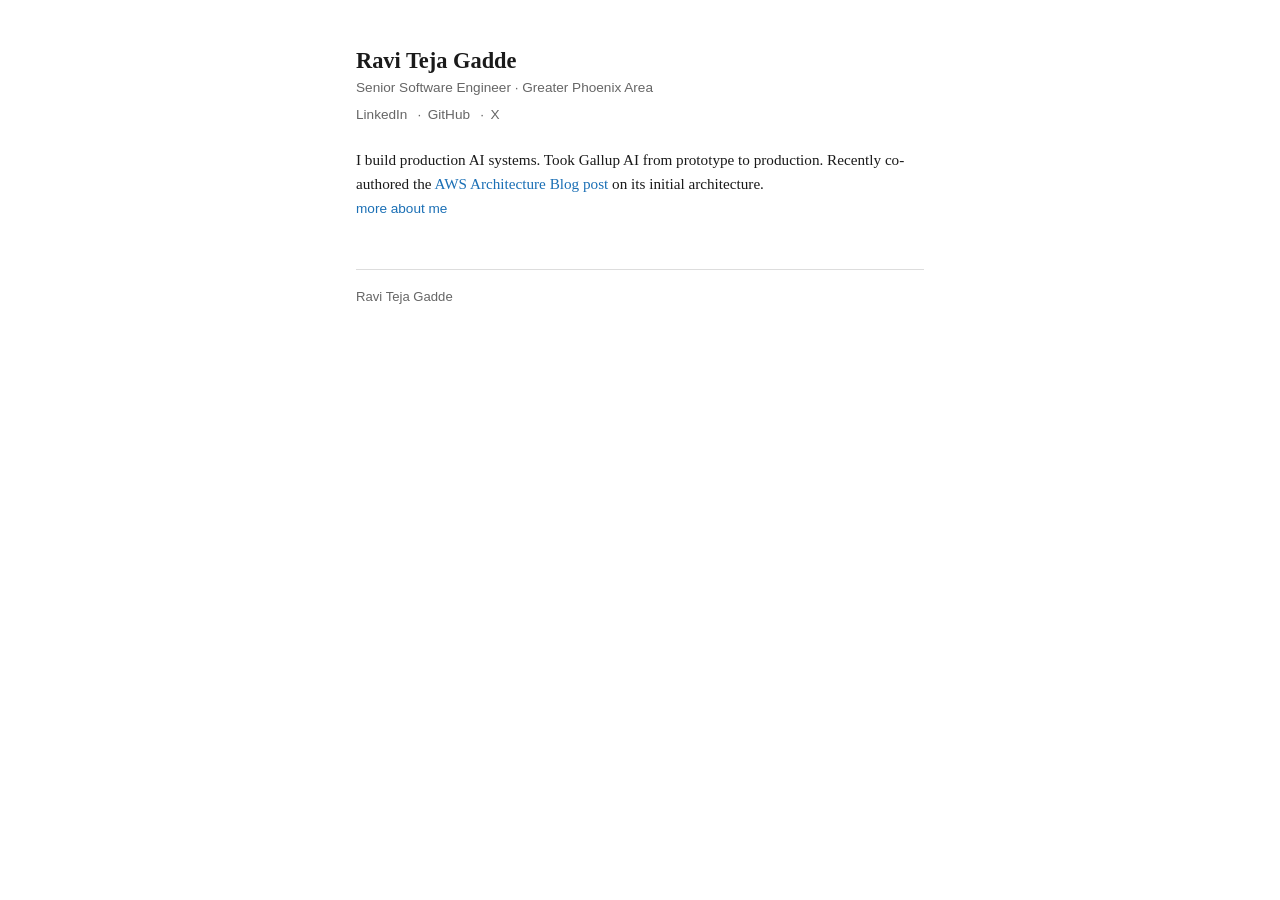
<file: index.html>
<!doctype html>
<html lang="en">
<head>
  <meta charset="utf-8">
  <meta name="viewport" content="width=device-width, initial-scale=1">
  <title>Ravi Teja Gadde</title>
  <meta name="description" content="Ravi Teja Gadde writes about building AI systems in production: agents, retrieval, and evaluation.">
  <meta name="author" content="Ravi Teja Gadde">
  <link rel="stylesheet" href="style.css">
  <script type="application/ld+json">
  {
    "@context": "https://schema.org",
    "@type": "Blog",
    "name": "Ravi Teja Gadde",
    "description": "Writing about building AI systems in production: agents, retrieval, and evaluation.",
    "url": "https://raviteja-gadde.github.io",
    "author": {
      "@type": "Person",
      "name": "Ravi Teja Gadde",
      "url": "https://raviteja-gadde.github.io",
      "sameAs": [
        "https://www.linkedin.com/in/raviteja-gadde/",
        "https://github.com/raviteja-gadde",
        "https://x.com/ravi_gadde7"
      ]
    }
  }
  </script>
</head>
<body>
<div class="page">
  <header class="site-header">
    <h1>Ravi Teja Gadde</h1>
    <p class="tagline">Senior Software Engineer · Greater Phoenix Area</p>
    <nav class="social" aria-label="Social links">
      <a href="https://www.linkedin.com/in/raviteja-gadde/">LinkedIn</a>
      <a href="https://github.com/raviteja-gadde">GitHub</a>
      <a href="https://x.com/ravi_gadde7">X</a>
    </nav>
  </header>

  <section class="about" aria-label="About">
    <p>I build production AI systems. Took Gallup AI from prototype to production. Recently co-authored the <a href="https://aws.amazon.com/blogs/architecture/gallup-delivers-real-time-workplace-coaching-to-thousands-of-leaders-with-amazon-bedrock/">AWS Architecture Blog post</a> on its initial architecture.</p>
    <p><a href="about.html" class="more">more about me</a></p>
  </section>

  <main>
    <section class="articles" aria-label="Articles">
      <!-- Newest first. Each article entry:
      <article>
        <h2><a href="posts/YYYY-MM-DD-slug.html">Title</a></h2>
        <time datetime="YYYY-MM-DD">Month DD, YYYY</time>
        <p class="excerpt">Opening 2-3 sentences.</p>
      </article>
      -->
    </section>
  </main>

  <footer class="site-footer">Ravi Teja Gadde</footer>
</div>
</body>
</html>
</file>
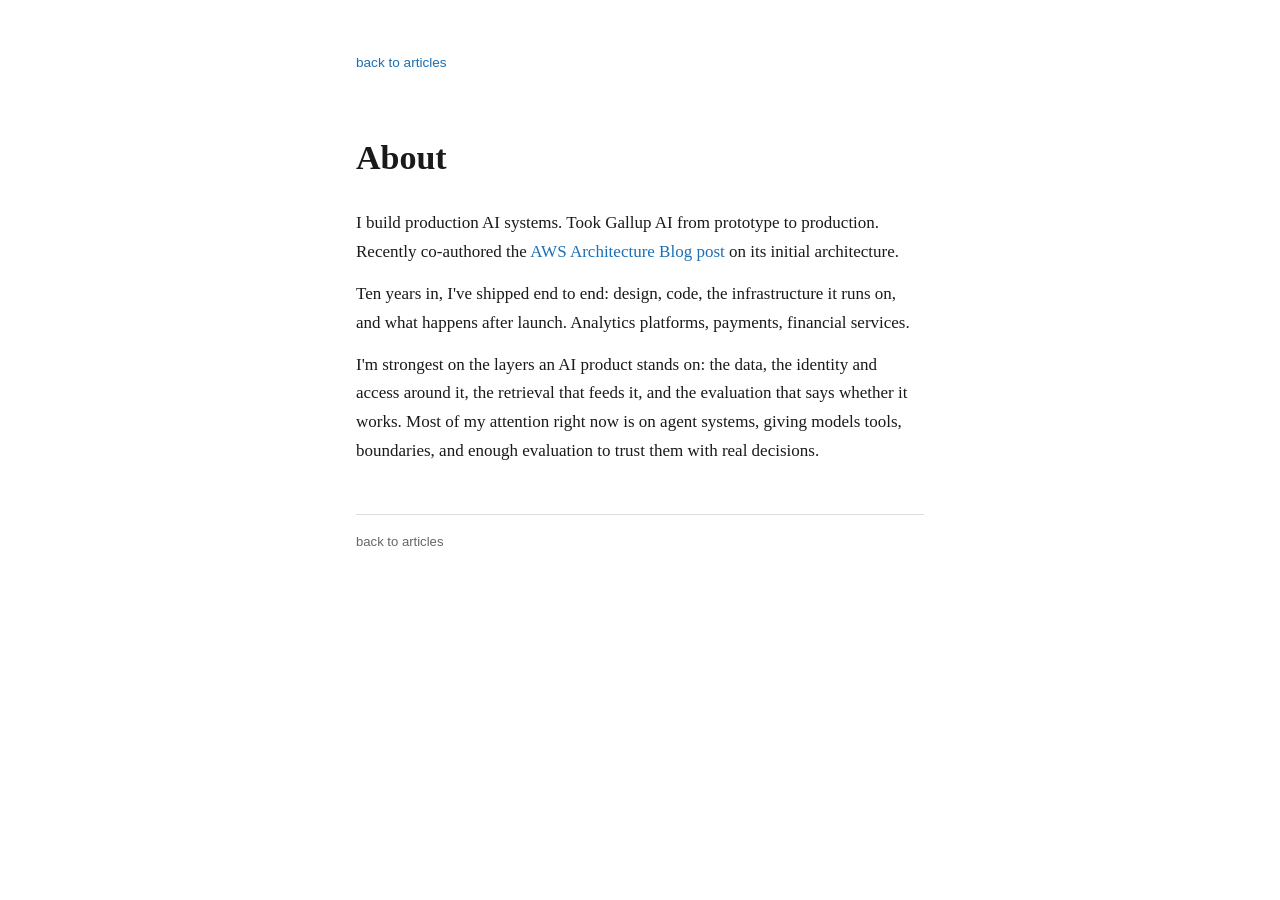
<file: about.html>
<!doctype html>
<html lang="en">
<head>
  <meta charset="utf-8">
  <meta name="viewport" content="width=device-width, initial-scale=1">
  <title>About - Ravi Teja Gadde</title>
  <meta name="description" content="About Ravi Teja Gadde. Senior Software Engineer building production AI systems.">
  <meta name="author" content="Ravi Teja Gadde">
  <link rel="stylesheet" href="style.css">
  <script type="application/ld+json">
  {
    "@context": "https://schema.org",
    "@type": "Person",
    "name": "Ravi Teja Gadde",
    "jobTitle": "Senior Software Engineer",
    "url": "https://raviteja-gadde.github.io",
    "sameAs": [
      "https://www.linkedin.com/in/raviteja-gadde/",
      "https://github.com/raviteja-gadde",
      "https://x.com/ravi_gadde7"
    ]
  }
  </script>
</head>
<body>
<div class="page">
  <nav>
    <a href="/" class="back-link">back to articles</a>
  </nav>

  <h1>About</h1>

  <section class="about-full">
    <p>I build production AI systems. Took Gallup AI from prototype to production. Recently co-authored the <a href="https://aws.amazon.com/blogs/architecture/gallup-delivers-real-time-workplace-coaching-to-thousands-of-leaders-with-amazon-bedrock/">AWS Architecture Blog post</a> on its initial architecture.</p>

    <p>Ten years in, I've shipped end to end: design, code, the infrastructure it runs on, and what happens after launch. Analytics platforms, payments, financial services.</p>

    <p>I'm strongest on the layers an AI product stands on: the data, the identity and access around it, the retrieval that feeds it, and the evaluation that says whether it works. Most of my attention right now is on agent systems, giving models tools, boundaries, and enough evaluation to trust them with real decisions.</p>
  </section>

  <footer class="site-footer">
    <a href="/">back to articles</a>
  </footer>
</div>
</body>
</html>
</file>
<file: style.css>
:root {
  color-scheme: light dark;
  --bg: #fff;
  --fg: #1a1a1a;
  --muted: #666;
  --line: #ddd;
  --accent: #1a6fb5;
  --surface: #f5f5f5;
}

@media (prefers-color-scheme: dark) {
  :root {
    --bg: #111;
    --fg: #e0e0e0;
    --muted: #999;
    --line: #333;
    --accent: #7cb8e4;
    --surface: #1a1a1a;
  }
}

*, *::before, *::after { box-sizing: border-box; }

body {
  margin: 0;
  background: var(--bg);
  color: var(--fg);
  font: 17px/1.7 Georgia, "Times New Roman", serif;
  -webkit-font-smoothing: antialiased;
}

.page {
  max-width: 38rem;
  margin: 0 auto;
  padding: 3rem 1.25rem 4rem;
}

a { color: var(--accent); text-decoration: none; }
a:hover { text-decoration: underline; }

/* ---- Header ---- */

.site-header { margin-bottom: .4rem; }
.site-header h1 {
  font-size: 1.4rem;
  line-height: 1.2;
  margin: 0;
}
.site-header h1 a { color: var(--fg); }
.site-header .tagline {
  margin: .1rem 0 0;
  color: var(--muted);
  font-size: .85rem;
  font-family: -apple-system, "Segoe UI", Helvetica, Arial, sans-serif;
}
.social {
  display: inline;
  font-size: .85rem;
  font-family: -apple-system, "Segoe UI", Helvetica, Arial, sans-serif;
}
.social a { color: var(--muted); }
.social a:hover { color: var(--accent); }
.social a + a::before {
  content: "\b7";
  margin: 0 .4rem;
  color: var(--muted);
}

/* ---- About (compact, index only) ---- */

.about {
  margin: 1.2rem 0 1.5rem;
  font-size: .95rem;
  line-height: 1.6;
}
.about p { margin: 0; }
.about .more {
  font-family: -apple-system, "Segoe UI", Helvetica, Arial, sans-serif;
  font-size: .85rem;
}

/* ---- About page (full) ---- */

.about-full p {
  margin: 0 0 .8rem;
}
.about-full p:last-child { margin-bottom: 0; }

/* ---- Article list (index) ---- */

.articles article { padding: 1.2rem 0; }
.articles article:first-child {
  border-top: 1px solid var(--line);
  padding-top: 1.4rem;
}
.articles article + article { border-top: 1px solid var(--line); }
.articles h2 {
  font-size: 1.1rem;
  font-weight: 600;
  margin: 0 0 .15rem;
  line-height: 1.3;
}
.articles h2 a { color: var(--fg); }
.articles h2 a:hover { color: var(--accent); text-decoration: none; }
.articles time {
  display: block;
  font-size: .78rem;
  font-family: -apple-system, "Segoe UI", Helvetica, Arial, sans-serif;
  color: var(--muted);
  margin-bottom: .3rem;
}
.articles .excerpt {
  margin: 0;
  color: var(--muted);
  font-size: .9rem;
  line-height: 1.55;
}

/* ---- Article page ---- */

.back-link {
  display: inline-block;
  font-size: .85rem;
  font-family: -apple-system, "Segoe UI", Helvetica, Arial, sans-serif;
  margin-bottom: 2rem;
}
.article-header { margin-bottom: 1.8rem; }
.article-header h1 {
  font-size: 1.5rem;
  margin: 0 0 .3rem;
  line-height: 1.25;
}
.article-header time {
  font-size: .82rem;
  font-family: -apple-system, "Segoe UI", Helvetica, Arial, sans-serif;
  color: var(--muted);
}
.article-body p { margin: 0 0 1.1rem; }
.article-body h2 {
  font-size: 1.15rem;
  margin: 2rem 0 .6rem;
}
.article-body h3 {
  font-size: 1rem;
  margin: 1.5rem 0 .5rem;
}
.article-body ul, .article-body ol {
  padding-left: 1.5rem;
  margin: 0 0 1.1rem;
}
.article-body li { margin-bottom: .3rem; }
.article-body code {
  font-family: "SFMono-Regular", Consolas, "Liberation Mono", Menlo, monospace;
  background: var(--surface);
  padding: .1em .3em;
  border-radius: 3px;
  font-size: .85em;
}
.article-body pre {
  background: var(--surface);
  padding: 1rem 1.2rem;
  border-radius: 3px;
  overflow-x: auto;
  font-size: .8rem;
  line-height: 1.55;
  margin: 0 0 1.1rem;
}
.article-body pre code {
  background: none;
  padding: 0;
  border-radius: 0;
}
.article-body blockquote {
  margin: 0 0 1.1rem;
  padding: 0 0 0 1rem;
  border-left: 2px solid var(--line);
  color: var(--muted);
}

/* ---- Footer ---- */

.site-footer {
  margin-top: 3rem;
  padding-top: 1rem;
  border-top: 1px solid var(--line);
  color: var(--muted);
  font-size: .82rem;
  font-family: -apple-system, "Segoe UI", Helvetica, Arial, sans-serif;
}
.site-footer a { color: var(--muted); }
.site-footer a:hover { color: var(--accent); }

/* ---- Responsive ---- */

@media (max-width: 420px) {
  .page { padding: 2rem 1rem 3rem; }
  .site-header h1 { font-size: 1.25rem; }
  .articles h2 { font-size: 1.05rem; }
  .article-header h1 { font-size: 1.3rem; }
}
</file>
